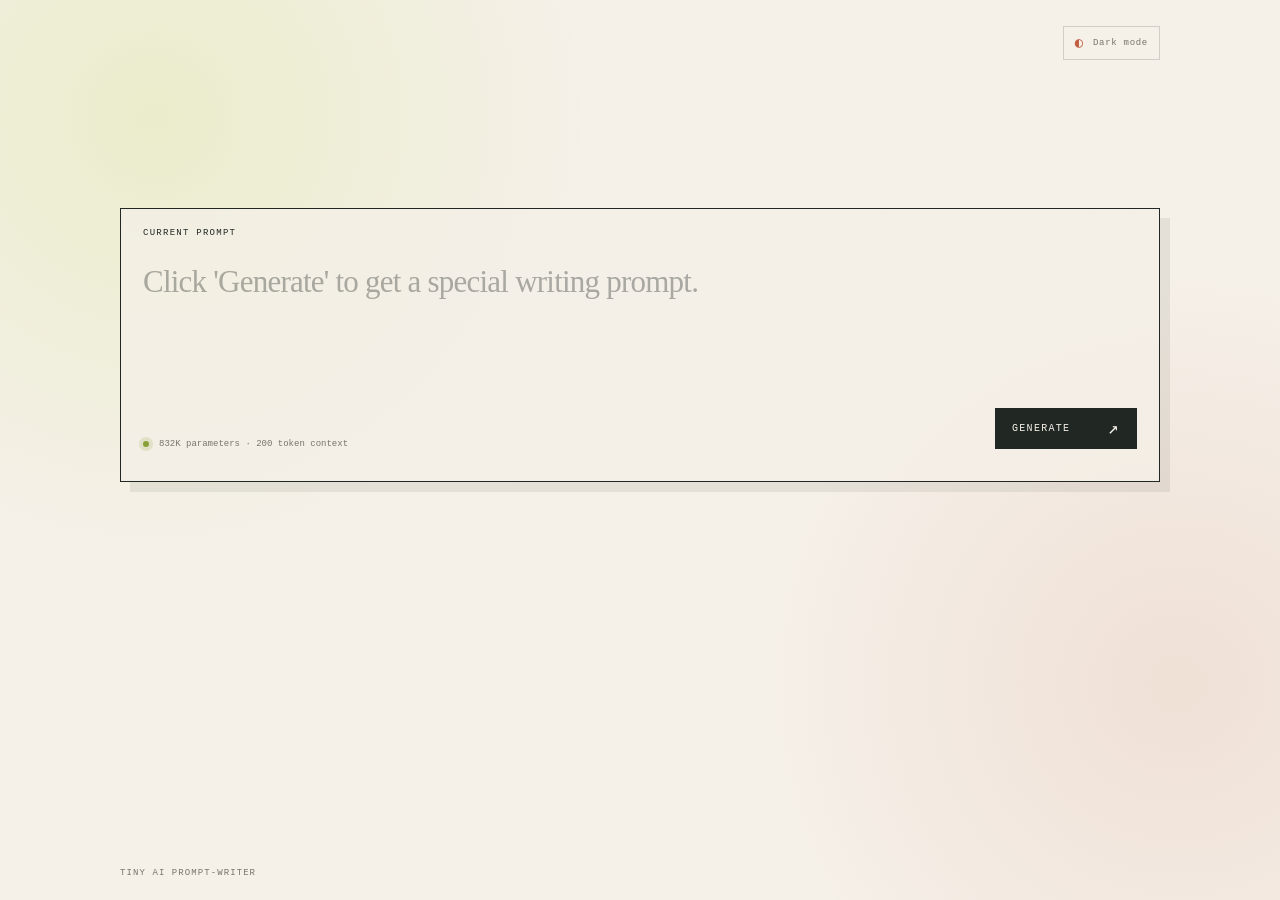
<file: browser-prompt/index.html>
<!doctype html>
<html lang="en">
  <head>
    <meta charset="UTF-8" />
    <meta name="viewport" content="width=device-width, initial-scale=1" />
    <meta name="theme-color" content="#f5f0e8" />
    <title>Prompt / Local Writing Engine</title>
    <link rel="stylesheet" href="styles.css" />
  </head>
  <body>
    <div class="grain" aria-hidden="true"></div>

    <main class="shell">
      <div class="toolbar">
        <button id="theme-toggle" class="theme-toggle" type="button" aria-label="Switch to dark mode" aria-pressed="false">
          <span class="theme-icon" aria-hidden="true">◐</span>
          <span class="theme-label">Dark mode</span>
        </button>
      </div>

      <section class="generator" aria-label="Writing prompt generator">
        <div class="generator-topline">
          <span class="section-label">CURRENT PROMPT</span>
        </div>

        <div id="output" class="output" role="textbox" aria-readonly="true" aria-label="Generated writing prompt" data-state="empty"><span id="output-placeholder" class="output-placeholder">Click Generate to begin.</span><span id="output-text" class="output-text"></span><span id="output-cursor" class="output-cursor" aria-hidden="true"></span></div>

        <div class="generator-footer">
          <p class="local-note"><span id="model-dot" class="hint-dot" title="Loading model" aria-label="Loading model"></span> <span id="model-stats">Loading model…</span></p>
          <div class="actions">
            <button id="write" class="write-button" type="button" hidden>Let's write <span aria-hidden="true">↗</span></button>
            <button id="generate" class="generate-button" type="button" disabled>
              <span class="button-label">Generate</span>
              <span class="button-arrow" aria-hidden="true">↗</span>
            </button>
          </div>
        </div>
      </section>

      <footer class="footer">
        <span>TINY AI PROMPT-WRITER</span>
      </footer>
    </main>

    <section id="writing-mode" class="writing-mode" hidden aria-label="Distraction-free writing mode">
      <div class="writing-shell">
        <header class="writing-bar">
          <button id="exit-writing" class="icon-button" type="button" aria-label="Exit writing mode">×</button>
          <div class="writing-actions">
            <span class="writing-label">WRITE</span>
            <button id="save-writing" class="save-button" type="button">Save <span aria-hidden="true">↓</span></button>
          </div>
        </header>
        <p id="writing-prompt" class="writing-prompt"></p>
        <textarea id="writing-input" class="writing-input" aria-label="Your writing" placeholder="Start writing here…" spellcheck="true"></textarea>
      </div>
    </section>

    <script type="module" src="app.js"></script>
  </body>
</html>
</file>
<file: browser-prompt/styles.css>
:root {
  --paper: #f5f0e8;
  --ink: #202723;
  --muted: #77736a;
  --line: rgba(32, 39, 35, 0.17);
  --acid: #c6e26d;
  --acid-dark: #879f36;
  --rust: #c35e42;
  --serif: "Iowan Old Style", "Palatino Linotype", "Book Antiqua", Palatino, Georgia, serif;
  --mono: "Cascadia Mono", "SFMono-Regular", Consolas, "Courier New", monospace;
  --shadow: rgba(32, 39, 35, 0.08);
}

:root[data-theme="dark"] {
  --paper: #1b211e;
  --ink: #f1ece3;
  --muted: #a9ada3;
  --line: rgba(241, 236, 227, 0.18);
  --acid: #c6e26d;
  --acid-dark: #b9d95d;
  --rust: #ed886a;
  --shadow: rgba(0, 0, 0, 0.2);
}

* { box-sizing: border-box; }

html { min-width: 320px; background: var(--paper); }

body {
  min-height: 100vh;
  margin: 0;
  color: var(--ink);
  background:
    radial-gradient(circle at 12% 13%, color-mix(in srgb, var(--acid) 23%, transparent), transparent 27rem),
    radial-gradient(circle at 92% 76%, color-mix(in srgb, var(--rust) 11%, transparent), transparent 26rem),
    var(--paper);
  font-family: var(--mono);
  transition: color 180ms ease, background 180ms ease;
}

button, textarea { font: inherit; }
button { -webkit-tap-highlight-color: transparent; }

.grain {
  position: fixed;
  inset: 0;
  z-index: 10;
  pointer-events: none;
  opacity: 0.055;
  background-image: url("data:image/svg+xml,%3Csvg viewBox='0 0 180 180' xmlns='http://www.w3.org/2000/svg'%3E%3Cfilter id='n'%3E%3CfeTurbulence type='fractalNoise' baseFrequency='.85' numOctaves='3' stitchTiles='stitch'/%3E%3C/filter%3E%3Crect width='100%25' height='100%25' filter='url(%23n)' opacity='.55'/%3E%3C/svg%3E");
  mix-blend-mode: overlay;
}

.shell {
  width: min(100% - 48px, 1040px);
  min-height: 100vh;
  margin: 0 auto;
  padding: 26px 0 22px;
  display: flex;
  flex-direction: column;
}

.toolbar {
  display: flex;
  justify-content: flex-end;
  animation: reveal 500ms cubic-bezier(.2,.8,.2,1) both;
}

.theme-toggle {
  display: inline-flex;
  align-items: center;
  gap: 9px;
  padding: 9px 11px;
  border: 1px solid var(--line);
  color: var(--muted);
  background: transparent;
  font-size: 9px;
  letter-spacing: .08em;
  cursor: pointer;
  transition: border-color 180ms ease, color 180ms ease, background 180ms ease;
}

.theme-toggle:hover { color: var(--ink); border-color: var(--ink); background: var(--shadow); }
.theme-toggle:focus-visible { outline: 2px solid var(--rust); outline-offset: 3px; }
.theme-icon { color: var(--rust); font-size: 14px; line-height: 1; }

.generator {
  position: relative;
  min-height: 274px;
  margin-top: clamp(70px, 18vh, 148px);
  padding: 19px 22px 17px;
  border: 1px solid var(--ink);
  background: color-mix(in srgb, var(--paper) 76%, transparent);
  box-shadow: 10px 10px 0 var(--shadow);
  animation: reveal 650ms 80ms cubic-bezier(.2,.8,.2,1) both;
}

.generator-topline, .generator-footer, .actions, .writing-bar, .writing-actions {
  display: flex;
  align-items: center;
  justify-content: space-between;
}

.section-label, .writing-label { font-size: 9px; letter-spacing: .14em; }

.output {
  display: block;
  width: 100%;
  height: 128px;
  margin: 25px 0 17px;
  padding: 0;
  overflow: auto;
  border: 0;
  outline: 0;
  color: var(--ink);
  background: transparent;
  font-family: var(--serif);
  font-size: clamp(23px, 3vw, 31px);
  font-weight: 500;
  letter-spacing: -.025em;
  line-height: 1.23;
  white-space: pre-wrap;
  overflow-wrap: break-word;
}

.output-placeholder { color: color-mix(in srgb, var(--ink) 36%, transparent); }
.output[data-state="empty"] .output-text, .output[data-state="empty"] .output-cursor { display: none; }
.output:not([data-state="empty"]) .output-placeholder { display: none; }

.output-cursor {
  display: none;
  width: 0.5em;
  height: 0.9em;
  margin-left: 2px;
  background: currentColor;
  vertical-align: -0.08em;
  animation: blink 1s step-end infinite;
}

.output[data-state="typing"] .output-cursor,
.output[data-state="done"] .output-cursor {
  display: inline-block;
}

.generator-footer { align-items: flex-end; gap: 22px; }
.local-note { display: flex; align-items: center; gap: 10px; margin: 0; color: var(--muted); font-size: 9px; }
.hint-dot { width: 6px; height: 6px; display: inline-block; border-radius: 50%; background: #e1b84f; box-shadow: 0 0 0 4px rgba(225, 184, 79, .18); transition: background 250ms ease, box-shadow 250ms ease; }
.hint-dot.is-ready { background: var(--acid-dark); box-shadow: 0 0 0 4px color-mix(in srgb, var(--acid-dark) 18%, transparent); }
.hint-dot.is-error { background: var(--rust); box-shadow: 0 0 0 4px color-mix(in srgb, var(--rust) 18%, transparent); }
.actions { justify-content: flex-end; gap: 9px; }

.write-button, .generate-button, .save-button, .icon-button {
  border: 1px solid var(--ink);
  cursor: pointer;
  transition: transform 180ms ease, color 180ms ease, background 180ms ease, border-color 180ms ease;
}

.write-button {
  padding: 13px 14px;
  color: var(--ink);
  background: transparent;
  font-size: 10px;
  letter-spacing: .08em;
}

.write-button:hover { color: var(--paper); background: var(--rust); border-color: var(--rust); transform: translateY(-2px); }
.write-button:focus-visible, .generate-button:focus-visible, .save-button:focus-visible, .icon-button:focus-visible { outline: 2px solid var(--rust); outline-offset: 3px; }

.generate-button {
  min-width: 142px;
  padding: 14px 16px;
  display: flex;
  align-items: center;
  justify-content: space-between;
  gap: 22px;
  color: var(--paper);
  background: var(--ink);
  font-size: 10px;
  letter-spacing: .13em;
  text-transform: uppercase;
}

.generate-button:not(:disabled):hover { color: #202723; background: var(--acid); transform: translate(-2px, -2px); }
.generate-button:disabled { opacity: .45; cursor: wait; }
.button-arrow { font-size: 18px; line-height: 10px; }
.generate-button.is-working .button-arrow { animation: pulse 850ms ease-in-out infinite; }

.footer {
  margin-top: auto;
  padding-top: 34px;
  color: var(--muted);
  font-size: 9px;
  letter-spacing: .12em;
}

[hidden] { display: none !important; }

.writing-mode {
  position: fixed;
  inset: 0;
  z-index: 20;
  overflow-y: auto;
  color: var(--ink);
  background:
    radial-gradient(circle at 88% 12%, color-mix(in srgb, var(--acid) 14%, transparent), transparent 25rem),
    var(--paper);
  animation: writing-in 250ms ease both;
}

.writing-shell {
  width: min(100% - 48px, 920px);
  min-height: 100vh;
  margin: 0 auto;
  padding: 29px 0 54px;
  display: flex;
  flex-direction: column;
}

.writing-bar { min-height: 34px; }
.writing-actions { gap: 18px; }
.writing-label { color: var(--rust); }

.icon-button {
  width: 34px;
  height: 34px;
  color: var(--ink);
  background: transparent;
  font-size: 25px;
  font-weight: 300;
  line-height: 1;
}

.icon-button:hover { color: var(--paper); background: var(--ink); }

.save-button {
  min-width: 100px;
  padding: 11px 13px;
  color: var(--paper);
  background: var(--ink);
  font-size: 10px;
  letter-spacing: .12em;
  text-transform: uppercase;
}

.save-button:hover { color: var(--ink); background: var(--acid); transform: translateY(-2px); }
.writing-prompt { max-width: 780px; margin: 15vh 0 40px; color: var(--rust); font-family: var(--serif); font-size: clamp(30px, 5vw, 58px); font-weight: 500; letter-spacing: -.045em; line-height: 1.05; }

.writing-input {
  width: 100%;
  min-height: 48vh;
  flex: 1;
  padding: 0 0 36px;
  resize: none;
  border: 0;
  border-bottom: 1px solid var(--line);
  outline: 0;
  color: var(--ink);
  background: transparent;
  font-family: var(--serif);
  font-size: clamp(21px, 2.5vw, 28px);
  line-height: 1.65;
}

.writing-input::placeholder { color: color-mix(in srgb, var(--ink) 30%, transparent); opacity: 1; }
.writing-input:focus { border-color: var(--rust); }

@keyframes reveal { from { opacity: 0; transform: translateY(12px); } to { opacity: 1; transform: translateY(0); } }
@keyframes pulse { 0%, 100% { transform: translate(0, 0); } 50% { transform: translate(3px, -3px); } }
@keyframes writing-in { from { opacity: 0; } to { opacity: 1; } }
@keyframes blink { 0%, 100% { opacity: 1; } 50% { opacity: 0; } }

@media (max-width: 640px) {
  .shell { width: min(100% - 30px, 1040px); padding-top: 20px; }
  .theme-label { display: none; }
  .generator { min-height: 322px; margin-top: 78px; padding: 16px; }
  .output { height: 150px; margin-top: 28px; font-size: 25px; }
  .generator-footer { align-items: stretch; flex-direction: column; gap: 17px; }
  .actions { width: 100%; }
  .write-button, .generate-button { flex: 1; }
  .footer { align-items: flex-start; padding-top: 27px; }
  .writing-shell { width: min(100% - 30px, 920px); padding-top: 18px; }
  .writing-prompt { margin-top: 15vh; margin-bottom: 29px; font-size: 35px; }
  .writing-input { min-height: 52vh; font-size: 22px; }
}

@media (prefers-reduced-motion: reduce) {
  *, *::before, *::after { animation-duration: .01ms !important; animation-iteration-count: 1 !important; transition-duration: .01ms !important; }
}
</file>
